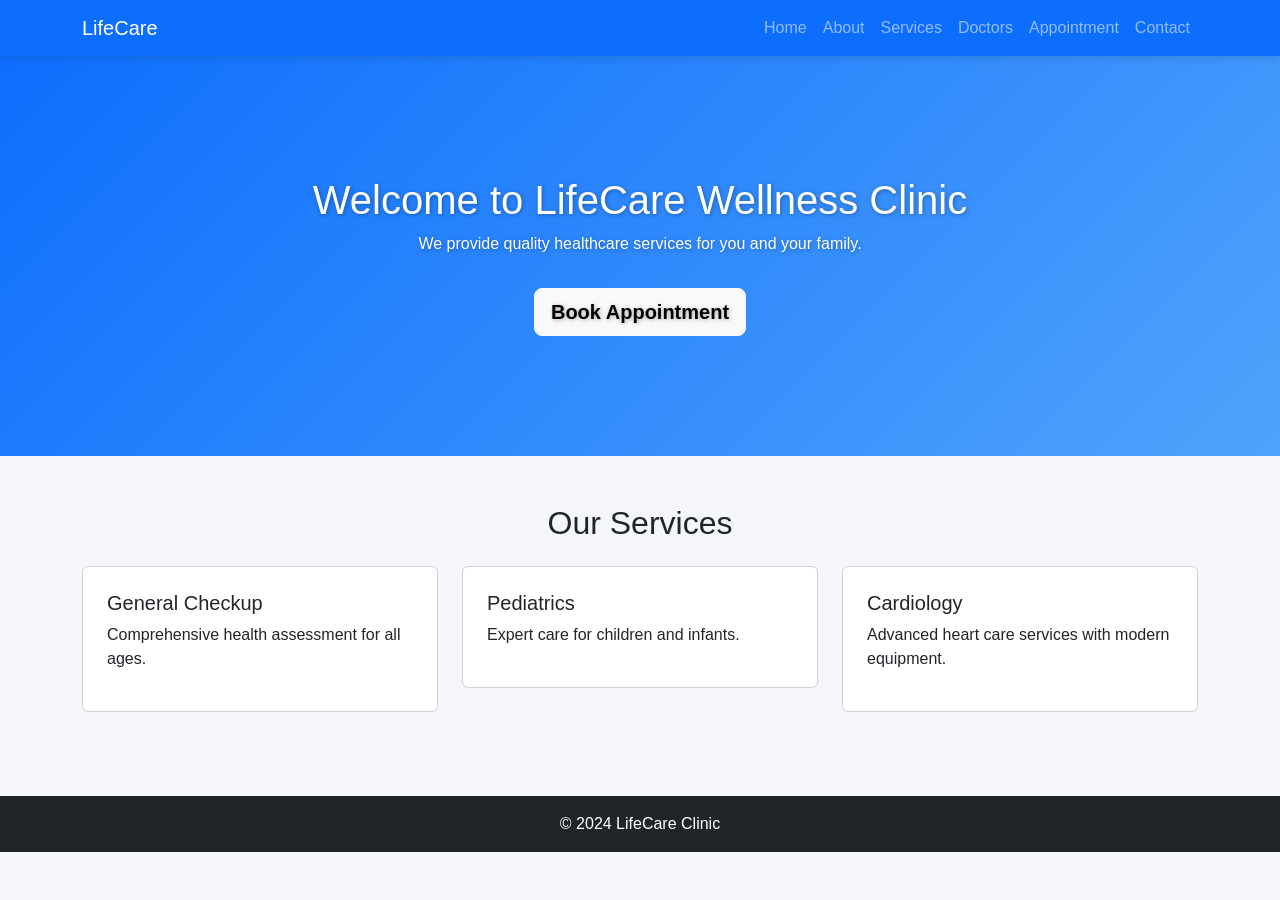
<file: index.html>
<!DOCTYPE html>
<html lang="en">
<head>
  <meta charset="UTF-8">
  <title>LifeCare Clinic</title>
  <meta name="viewport" content="width=device-width, initial-scale=1">

  <link href="https://cdn.jsdelivr.net/npm/bootstrap@5.3.0/dist/css/bootstrap.min.css" rel="stylesheet">
  
  <link rel="stylesheet" href="css/style.css">
</head>
<body>
<nav class="navbar navbar-expand-lg navbar-dark bg-primary">
  <div class="container-sm">
    <a class="navbar-brand" href="#">LifeCare</a>
    <button class="navbar-toggler" type="button" data-bs-toggle="collapse" data-bs-target="#navbarNav">
      <span class="navbar-toggler-icon"></span>
    </button>
    <div class="collapse navbar-collapse" id="navbarNav">
      <ul class="navbar-nav ms-auto">
        <li class="nav-item"><a class="nav-link" href="index.html">Home</a></li>
        <li class="nav-item"><a class="nav-link" href="about.html">About</a></li>
        <li class="nav-item"><a class="nav-link" href="services.html">Services</a></li>
        <li class="nav-item"><a class="nav-link" href="doctors.html">Doctors</a></li>
        <li class="nav-item"><a class="nav-link" href="appointment.html">Appointment</a></li>
        <li class="nav-item"><a class="nav-link" href="contact.html">Contact</a></li>
      </ul>
    </div>
  </div>
</nav>
<div class="hero text-center">
  <h1>Welcome to LifeCare Wellness Clinic</h1>
  <p>We provide quality healthcare services for you and your family.</p>
  <a href="appointment.html" class="btn btn-light btn-lg mt-3">Book Appointment</a>
</div>

<div class="container mt-5">
  <h2 class="text-center mb-4">Our Services</h2>
  <div class="row">
    <div class="col-md-4 mb-4">
      <div class="card p-4">
        <h5>General Checkup</h5>
        <p>Comprehensive health assessment for all ages.</p>
      </div>
    </div>
    <div class="col-md-4 mb-4">
      <div class="card p-4">
        <h5>Pediatrics</h5>
        <p>Expert care for children and infants.</p>
      </div>
    </div>
    <div class="col-md-4 mb-4">
      <div class="card p-4">
        <h5>Cardiology</h5>
        <p>Advanced heart care services with modern equipment.</p>
      </div>
    </div>
  </div>
</div>

<footer class="bg-dark text-white text-center p-3 mt-5">
  © 2024 LifeCare Clinic
</footer>

<script src="https://cdn.jsdelivr.net/npm/bootstrap@5.3.0/dist/js/bootstrap.bundle.min.js"></script>

</body>
</html>
</file>
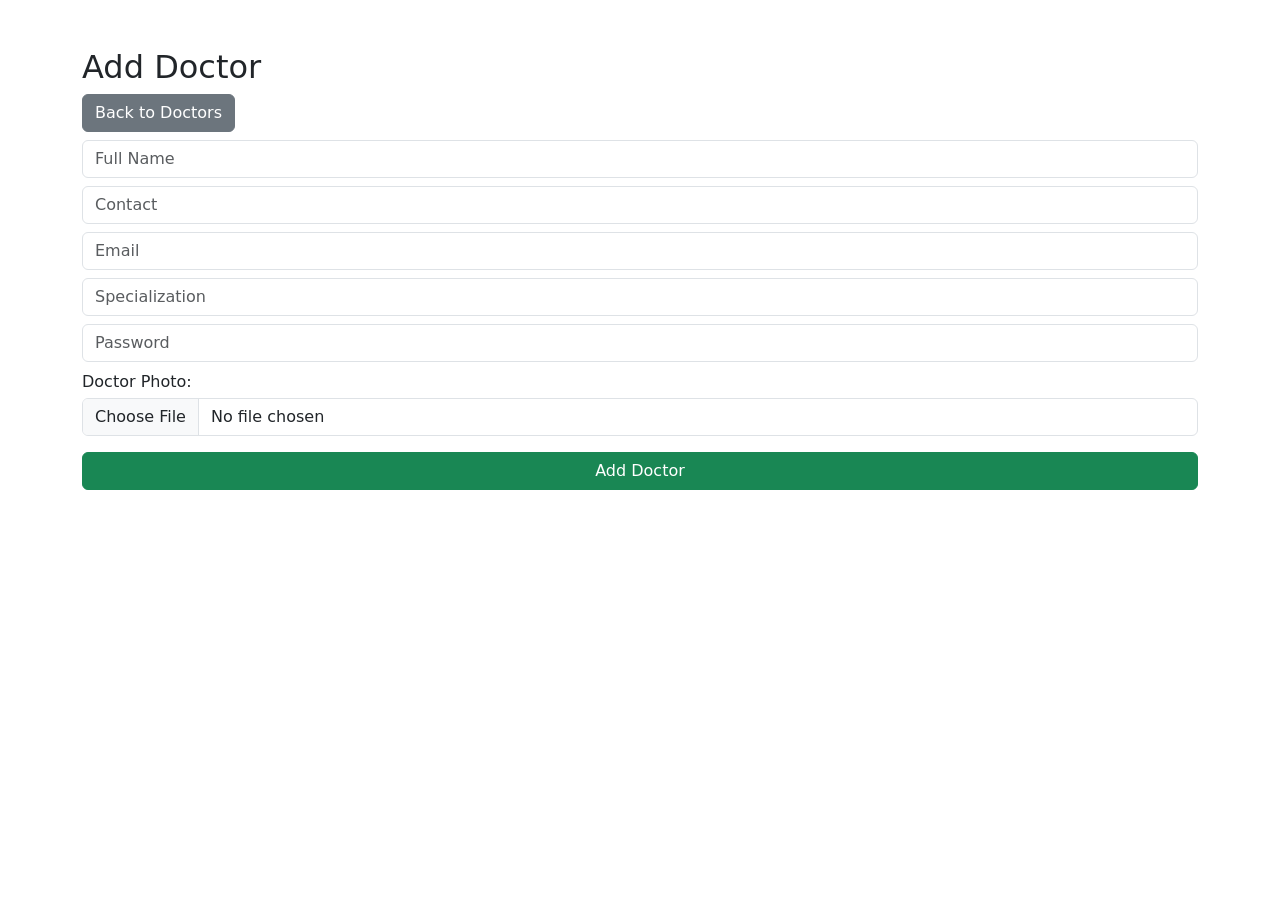
<file: add_doctor.html>
<!doctype html>
<html lang="en">
  <head>
    <meta charset="UTF-8" />
    <title>Add Doctor</title>
    <link
      href="https://cdn.jsdelivr.net/npm/bootstrap@5.3.0/dist/css/bootstrap.min.css"
      rel="stylesheet"
    />
  </head>
  <body>
    <div class="container mt-5">
      <h2>Add Doctor</h2>
      <a href="admin_doctors.php" class="btn btn-secondary mb-2"
        >Back to Doctors</a
      >
      <form action="add_doctor.php" method="POST" enctype="multipart/form-data">
        <input
          type="text"
          name="fullname"
          class="form-control mb-2"
          placeholder="Full Name"
          required
        />
        <input
          type="text"
          name="contact"
          class="form-control mb-2"
          placeholder="Contact"
          required
        />
        <input
          type="email"
          name="email"
          class="form-control mb-2"
          placeholder="Email"
          required
        />
        <input
          type="text"
          name="specialization"
          class="form-control mb-2"
          placeholder="Specialization"
          required
        />
        <input
          type="password"
          name="password"
          class="form-control mb-2"
          placeholder="Password"
          required
        />
        <!-- New file input for photo -->
        <label class="mb-1">Doctor Photo:</label>
        <input
          type="file"
          name="photo"
          class="form-control mb-3"
          accept="image/*"
        />
        <button type="submit" class="btn btn-success w-100">Add Doctor</button>
      </form>
    </div>
  </body>
</html>
</file>
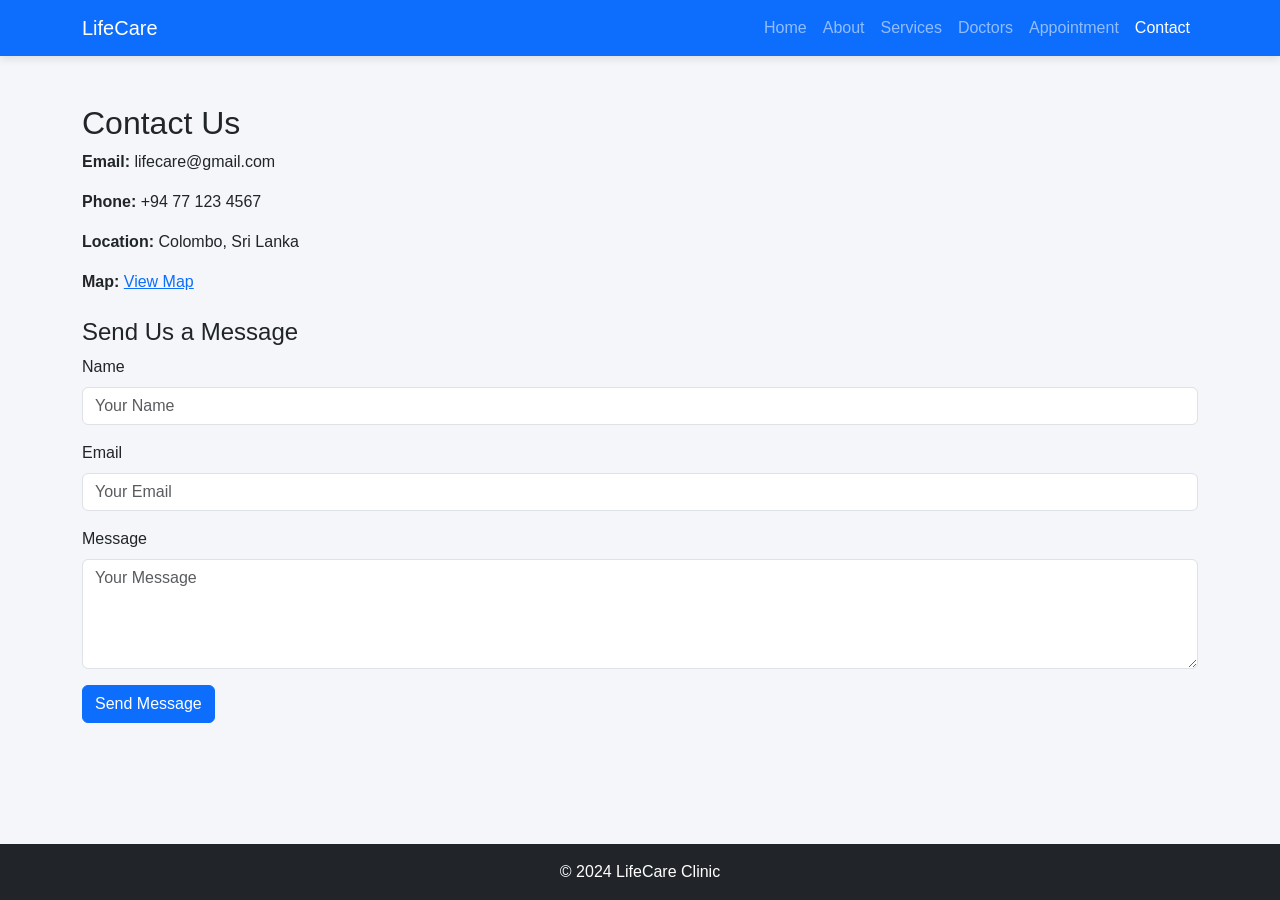
<file: contact.html>
<!DOCTYPE html>
<html lang="en">
<head>
<meta charset="UTF-8">
<title>Contact - LifeCare Clinic</title>
<meta name="viewport" content="width=device-width, initial-scale=1">
<link href="https://cdn.jsdelivr.net/npm/bootstrap@5.3.0/dist/css/bootstrap.min.css" rel="stylesheet">
<link rel="stylesheet" href="css/style.css">

<style>
  body {
    display: flex;
    flex-direction: column;
    min-height: 100vh;
  }
  .content {
    flex: 1;
  }
</style>
</head>
<body>

<!-- Navbar -->
<nav class="navbar navbar-expand-lg navbar-dark bg-primary">
  <div class="container-sm">
    <a class="navbar-brand" href="#">LifeCare</a>
    <button class="navbar-toggler" type="button" data-bs-toggle="collapse" data-bs-target="#navbarNav"
            aria-controls="navbarNav" aria-expanded="false" aria-label="Toggle navigation">
      <span class="navbar-toggler-icon"></span>
    </button>
    <div class="collapse navbar-collapse" id="navbarNav">
      <ul class="navbar-nav ms-auto">
        <li class="nav-item"><a class="nav-link" href="index.html">Home</a></li>
        <li class="nav-item"><a class="nav-link" href="about.html">About</a></li>
        <li class="nav-item"><a class="nav-link" href="services.html">Services</a></li>
        <li class="nav-item"><a class="nav-link" href="doctors.html">Doctors</a></li>
        <li class="nav-item"><a class="nav-link" href="appointment.html">Appointment</a></li>
        <li class="nav-item"><a class="nav-link active" aria-current="page" href="contact.html">Contact</a></li>
      </ul>
    </div>
  </div>
</nav>

<!-- Main Content -->
<div class="container mt-5 content">
  <h2>Contact Us</h2>
  <p><strong>Email:</strong> lifecare@gmail.com</p>
  <p><strong>Phone:</strong> +94 77 123 4567</p>
  <p><strong>Location:</strong> Colombo, Sri Lanka</p>
  <p><strong>Map:</strong> <a href="#" target="_blank">View Map</a></p>

  <!-- Optional: Contact Form -->
  <div class="mt-4">
    <h4>Send Us a Message</h4>
    <form>
      <div class="mb-3">
        <label for="contactName" class="form-label">Name</label>
        <input type="text" class="form-control" id="contactName" placeholder="Your Name" required>
      </div>
      <div class="mb-3">
        <label for="contactEmail" class="form-label">Email</label>
        <input type="email" class="form-control" id="contactEmail" placeholder="Your Email" required>
      </div>
      <div class="mb-3">
        <label for="contactMessage" class="form-label">Message</label>
        <textarea class="form-control" id="contactMessage" rows="4" placeholder="Your Message" required></textarea>
      </div>
      <button type="submit" class="btn btn-primary">Send Message</button>
    </form>
  </div>
</div>

<!-- Footer -->
<footer class="bg-dark text-white text-center p-3 mt-5">
  © 2024 LifeCare Clinic
</footer>

<script src="https://cdn.jsdelivr.net/npm/bootstrap@5.3.0/dist/js/bootstrap.bundle.min.js"></script>
</body>
</html>
</file>
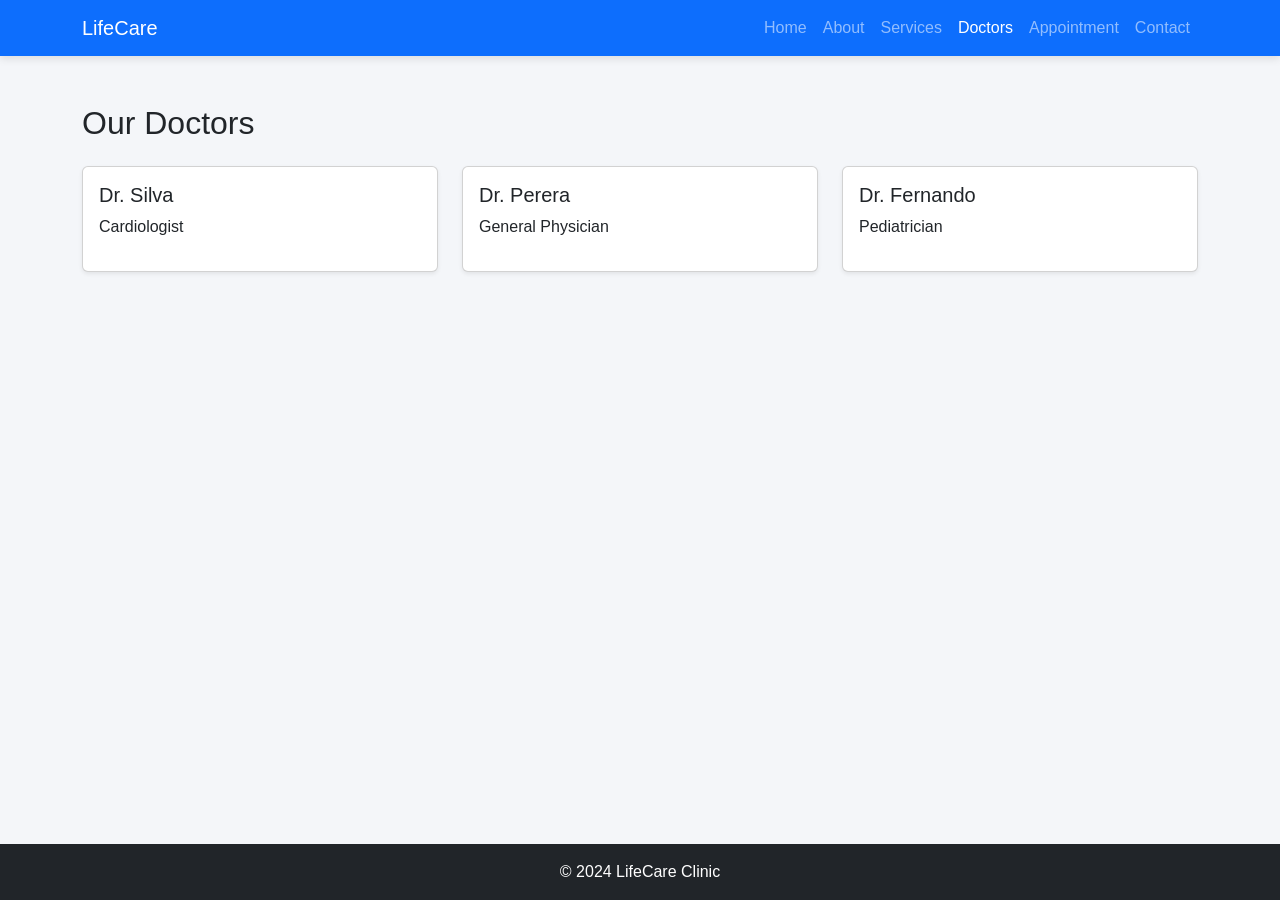
<file: doctors.html>
<!DOCTYPE html>
<html lang="en">
<head>
<meta charset="UTF-8">
<title>Doctors - LifeCare Clinic</title>
<meta name="viewport" content="width=device-width, initial-scale=1">
<link href="https://cdn.jsdelivr.net/npm/bootstrap@5.3.0/dist/css/bootstrap.min.css" rel="stylesheet">
<link rel="stylesheet" href="css/style.css">

<style>
  body {
    display: flex;
    flex-direction: column;
    min-height: 100vh;
  }
  .content {
    flex: 1;
  }
</style>
</head>
<body>

<!-- Navbar -->
<nav class="navbar navbar-expand-lg navbar-dark bg-primary">
  <div class="container-sm">
    <a class="navbar-brand" href="#">LifeCare</a>
    <button class="navbar-toggler" type="button" data-bs-toggle="collapse" data-bs-target="#navbarNav"
            aria-controls="navbarNav" aria-expanded="false" aria-label="Toggle navigation">
      <span class="navbar-toggler-icon"></span>
    </button>
    <div class="collapse navbar-collapse" id="navbarNav">
      <ul class="navbar-nav ms-auto">
        <li class="nav-item"><a class="nav-link" href="index.html">Home</a></li>
        <li class="nav-item"><a class="nav-link" href="about.html">About</a></li>
        <li class="nav-item"><a class="nav-link" href="services.html">Services</a></li>
        <li class="nav-item"><a class="nav-link active" aria-current="page" href="doctors.html">Doctors</a></li>
        <li class="nav-item"><a class="nav-link" href="appointment.html">Appointment</a></li>
        <li class="nav-item"><a class="nav-link" href="contact.html">Contact</a></li>
      </ul>
    </div>
  </div>
</nav>

<!-- Main Content -->
<div class="container mt-5 content">
  <h2>Our Doctors</h2>
  <div class="row mt-4">
    <div class="col-md-4">
      <div class="card p-3 mb-3 shadow-sm">
        <h5>Dr. Silva</h5>
        <p>Cardiologist</p>
      </div>
    </div>
    <div class="col-md-4">
      <div class="card p-3 mb-3 shadow-sm">
        <h5>Dr. Perera</h5>
        <p>General Physician</p>
      </div>
    </div>
    <div class="col-md-4">
      <div class="card p-3 mb-3 shadow-sm">
        <h5>Dr. Fernando</h5>
        <p>Pediatrician</p>
      </div>
    </div>
  </div>
</div>

<!-- Footer -->
<footer class="bg-dark text-white text-center p-3">
  © 2024 LifeCare Clinic
</footer>

<script src="https://cdn.jsdelivr.net/npm/bootstrap@5.3.0/dist/js/bootstrap.bundle.min.js"></script>
</body>
</html>
</file>
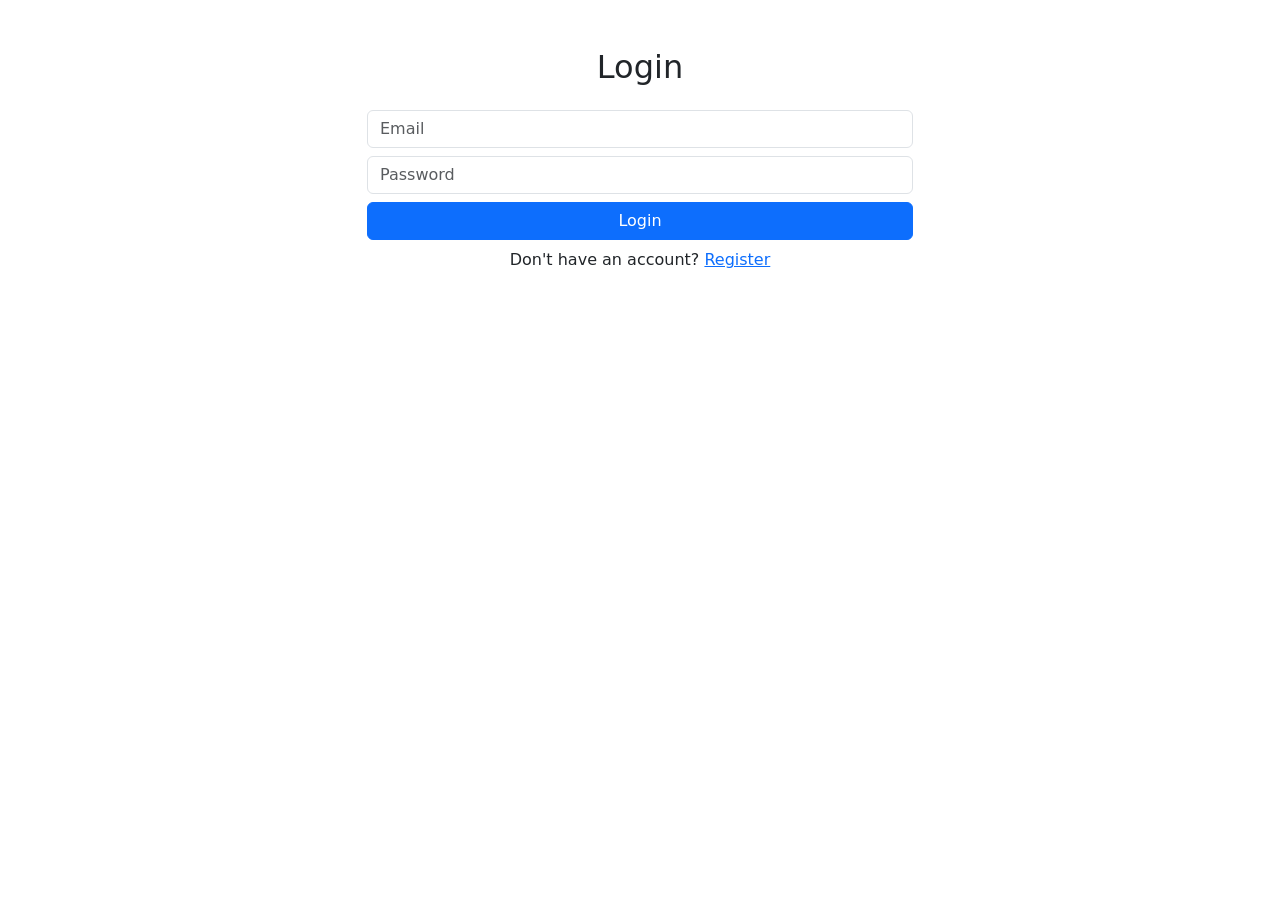
<file: login.html>
<!doctype html>
<html lang="en">
  <head>
    <meta charset="UTF-8" />
    <title>Login - LifeCare Clinic</title>
    <link
      href="https://cdn.jsdelivr.net/npm/bootstrap@5.3.0/dist/css/bootstrap.min.css"
      rel="stylesheet"
    />
  </head>
  <body>
    <div class="container mt-5">
      <h2 class="text-center mb-4">Login</h2>
      <div class="row justify-content-center">
        <div class="col-md-6">
          <form action="login.php" method="POST">
            <input
              type="email"
              name="email"
              class="form-control mb-2"
              placeholder="Email"
              required
            />
            <input
              type="password"
              name="password"
              class="form-control mb-2"
              placeholder="Password"
              required
            />
            <button type="submit" class="btn btn-primary w-100">Login</button>
          </form>
          <p class="mt-2 text-center">
            Don't have an account? <a href="register.html">Register</a>
          </p>
        </div>
      </div>
    </div>
  </body>
</html>
</file>
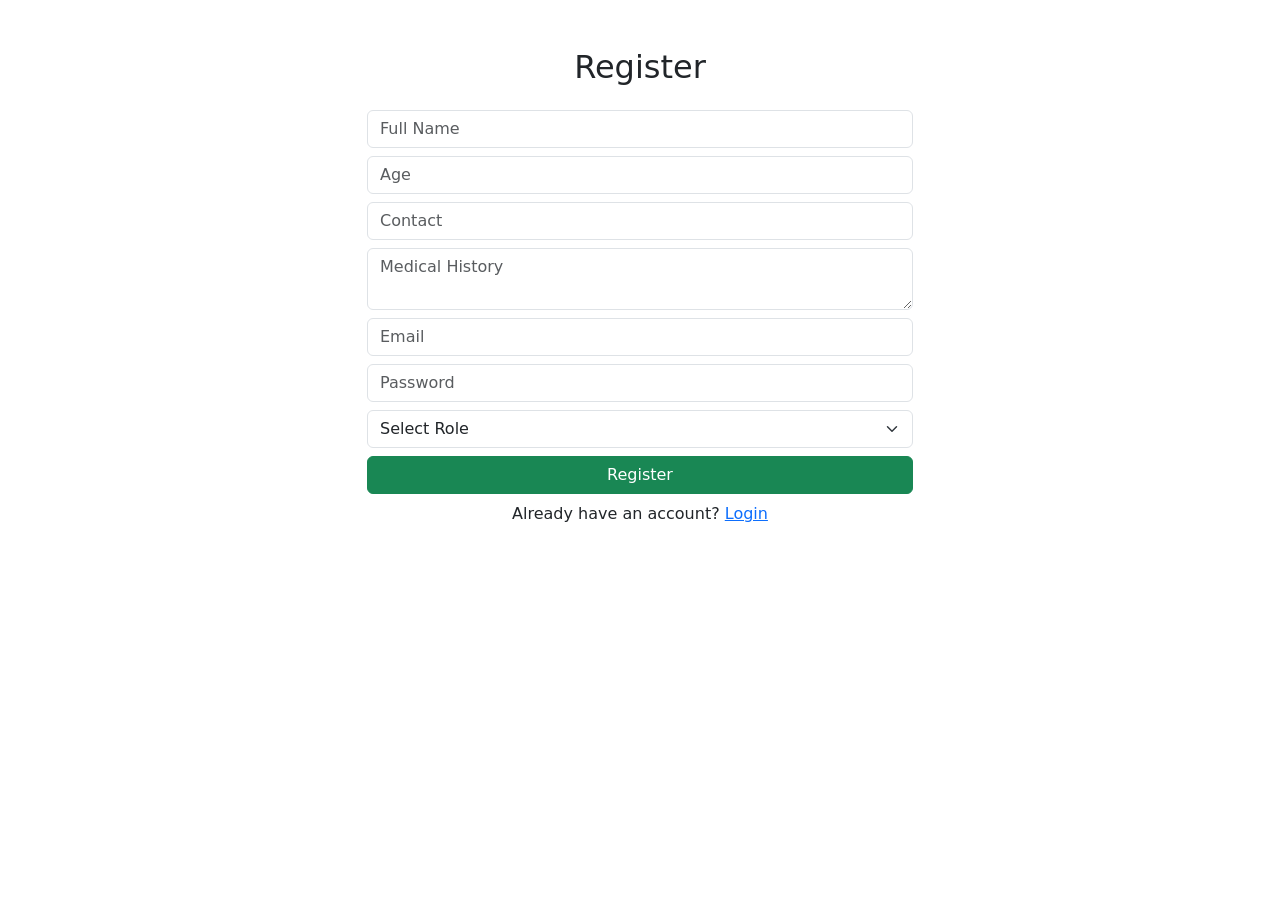
<file: register.html>
<!doctype html>
<html lang="en">
  <head>
    <meta charset="UTF-8" />
    <title>Register - LifeCare Clinic</title>
    <link
      href="https://cdn.jsdelivr.net/npm/bootstrap@5.3.0/dist/css/bootstrap.min.css"
      rel="stylesheet"
    />
  </head>
  <body>
    <div class="container mt-5">
      <h2 class="text-center mb-4">Register</h2>
      <div class="row justify-content-center">
        <div class="col-md-6">
          <form action="register.php" method="POST">
            <input
              type="text"
              name="fullname"
              class="form-control mb-2"
              placeholder="Full Name"
              required
            />
            <input
              type="number"
              name="age"
              class="form-control mb-2"
              placeholder="Age"
              required
            />
            <input
              type="text"
              name="contact"
              class="form-control mb-2"
              placeholder="Contact"
              required
            />
            <textarea
              name="medical_history"
              class="form-control mb-2"
              placeholder="Medical History"
            ></textarea>
            <input
              type="email"
              name="email"
              class="form-control mb-2"
              placeholder="Email"
              required
            />
            <input
              type="password"
              name="password"
              class="form-control mb-2"
              placeholder="Password"
              required
            />
            <select name="role" class="form-select mb-2" required>
              <option value="">Select Role</option>
              <option value="user">User / Patient</option>
              <option value="doctor">Doctor</option>
              <option value="admin">Admin</option>
            </select>
            <button type="submit" class="btn btn-success w-100">
              Register
            </button>
          </form>
          <p class="mt-2 text-center">
            Already have an account? <a href="login.html">Login</a>
          </p>
        </div>
      </div>
    </div>
  </body>
</html>
</file>
<file: css/style.css>
/* General */
body {
  font-family: "Segoe UI", Tahoma, Geneva, Verdana, sans-serif;
  background-color: #f4f6f9;
  margin: 0;
  padding: 0;
}

/* Navbar */
.navbar {
  box-shadow: 0 3px 8px rgba(0, 0, 0, 0.1);
}

/* Hero Section */
.hero {
  background: linear-gradient(135deg, #0d6efd, #50a3fb);
  color: white;
  padding: 120px 20px;
  text-shadow: 1px 1px 4px rgba(0, 0, 0, 0.3);
}

/* Hero Button */
.hero .btn {
  font-weight: 600;
  transition: all 0.3s ease;
}

.hero .btn:hover {
  transform: translateY(-3px);
  box-shadow: 0 5px 15px rgba(0, 0, 0, 0.2);
}

/* Services Cards */
.service-card {
  border-radius: 15px;
  background: #fff;
  box-shadow: 0 6px 15px rgba(0, 0, 0, 0.1);
  transition:
    transform 0.3s,
    box-shadow 0.3s;
}

.service-card:hover {
  transform: translateY(-5px);
  box-shadow: 0 10px 20px rgba(0, 0, 0, 0.15);
}

/* Footer */
footer {
  background-color: #212529;
  color: #fff;
  text-align: center;
  padding: 1rem;
}

/* Responsive Spacing */
.container {
  margin-bottom: 60px;
}
</file>
